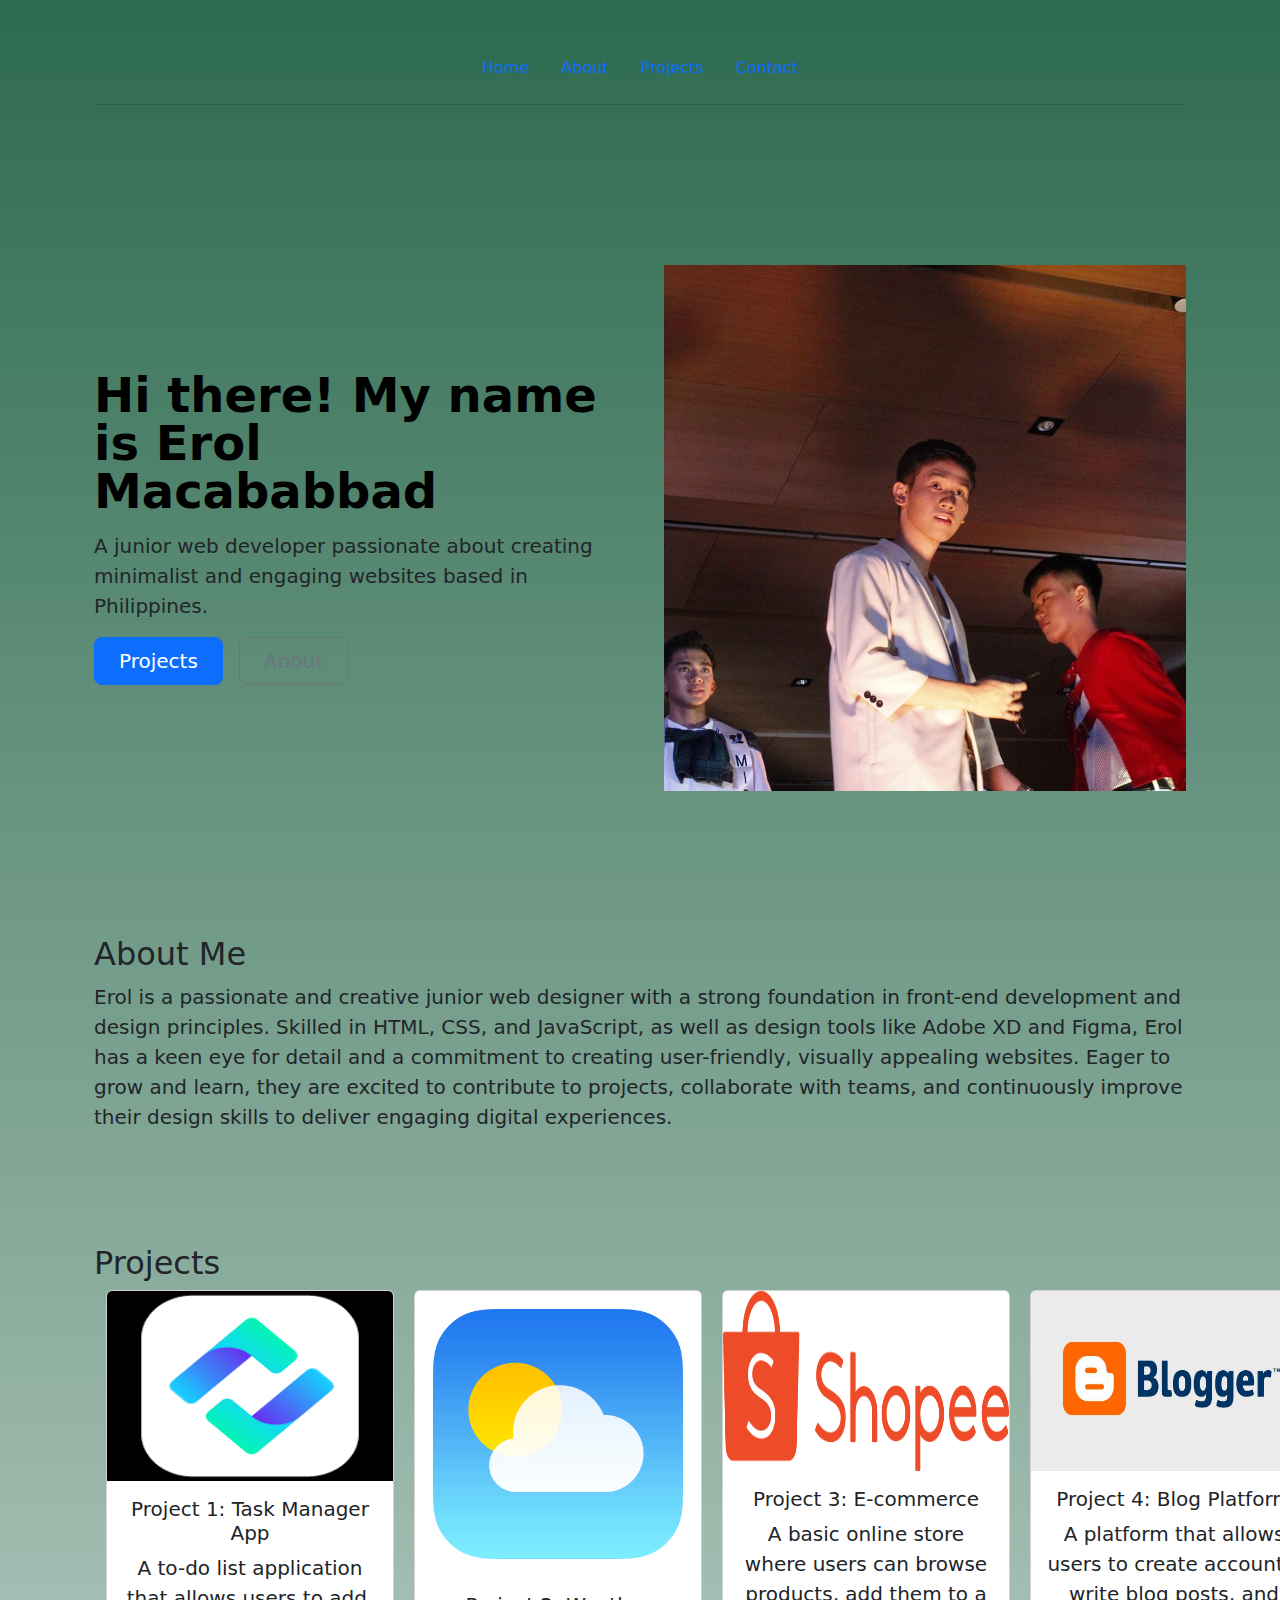
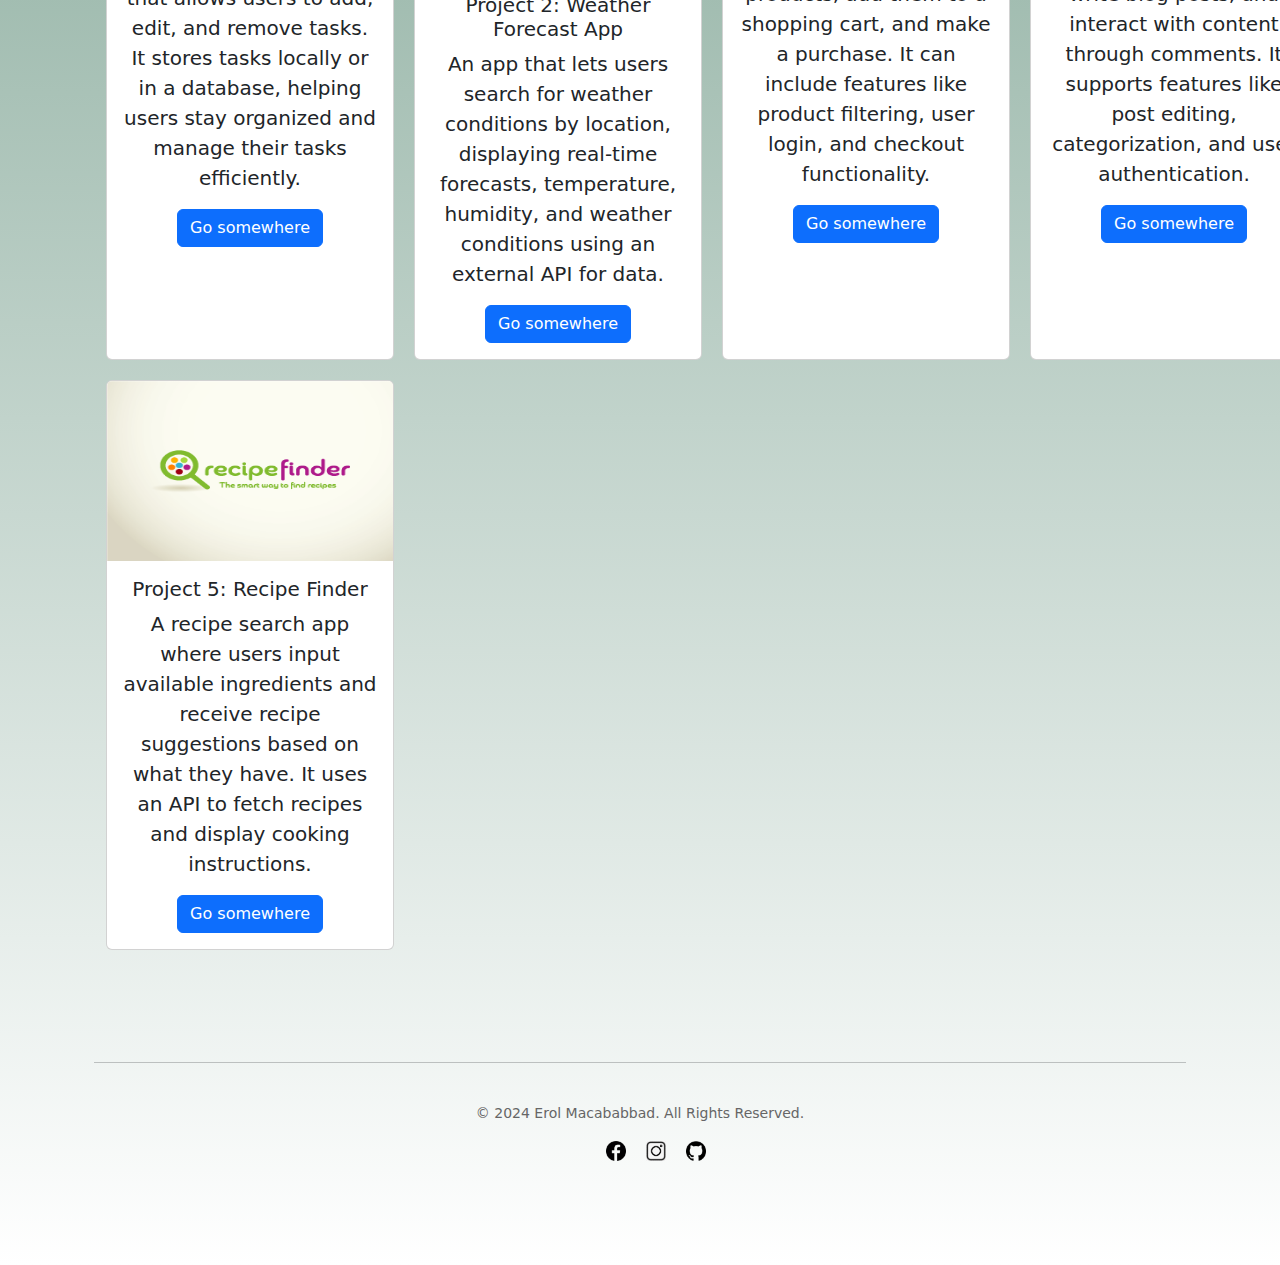
<file: index.html>
<!DOCTYPE html>
<html lang="en">
<head>
    <meta charset="UTF-8">
    <meta name="viewport" content="width=device-width, initial-scale=1.0">
    <title>Document</title>
    <link rel="stylesheet" href="style.css">
    <link href="https://cdn.jsdelivr.net/npm/bootstrap@5.3.3/dist/css/bootstrap.min.css" rel="stylesheet" integrity="sha384-QWTKZyjpPEjISv5WaRU9OFeRpok6YctnYmDr5pNlyT2bRjXh0JMhjY6hW+ALEwIH" crossorigin="anonymous">
</head>
<body>
    <div class="container col-xxl-8 px-4 py-5">
        <header class="d-flex justify-content-center">
          <ul class="nav nav-pills">
            <li class="nav-item"><a href="#" class="nav-link custom-button">Home</a></li>
            <li class="nav-item"><a href="#" class="nav-link custom-button">About</a></li>
            <li class="nav-item"><a href="#" class="nav-link custom-button">Projects</a></li>
            <li class="nav-item"><a href="mailto:email.com" class="nav-link custom-button">Contact</a></li>
          </ul>
        </header>
        <hr>
    </div>

    <div class="container col-xxl-8 px-4 py-5">
        <div class="row flex-lg-row-reverse align-items-center g-5 py-5">
          <div class="col-10 col-sm-8 col-lg-6">
            <img src="images/profile.jpg" class="d-block mx-lg-auto img-fluid" alt="Bootstrap Themes" width="700" height="500" loading="lazy">
          </div>
          <div class="col-lg-6">
            <h1 class="display-5 fw-bold text-body-emphasis lh-1 mb-3">Hi there! My name is Erol Macababbad</h1>
            <p class="lead">A junior web developer passionate about creating minimalist and engaging websites based in Philippines.</p>
            <div class="d-grid gap-2 d-md-flex justify-content-md-start">
                <button id="projectsBtn" type="button" class="btn btn-primary btn-lg px-4 me-md-2">Projects</button>
                <button id="aboutBtn" type="button" class="btn btn-outline-secondary btn-lg px-4">About</button>
            </div>
          </div>
        </div>
    </div>
  
    <div class="container col-xxl-8 px-4 py-5  aboutMe">
        <h2 id="About">About Me</h2>
        <p class="lead">
            Erol is a passionate and creative junior web designer with a strong foundation in front-end development and design principles. Skilled in HTML, CSS, and JavaScript, as well as design tools like Adobe XD and Figma, Erol has a keen eye for detail and a commitment to creating user-friendly, visually appealing websites. Eager to grow and learn, they are excited to contribute to projects, collaborate with teams, and continuously improve their design skills to deliver engaging digital experiences.


        </p>
    </div>

   <div class="container col-xxl-8 px-4 py-5">
        <h2 id="Projects">Projects</h2>
        <div class="container lead projects">
            <div class="card" style="width: 18rem;">
                <img src="images/tm.png" class="card-img-top" alt="..." style="height: 190px;">
                <div class="card-body">
                <h5 class="card-title">Project 1: Task Manager App</h5>
                <p class="card-text">A to-do list application that allows users to add, edit, and remove tasks. It stores tasks locally or in a database, helping users stay organized and manage their tasks efficiently.</p>
                <a href="#" class="btn btn-primary">Go somewhere</a>
                </div>
            </div>
            <div class="card" style="width: 18rem;">
                <img src="images/weather.png" class="card-img-top" alt="...">
                <div class="card-body">
                <h5 class="card-title">Project 2: Weather Forecast App </h5>
                <p class="card-text">An app that lets users search for weather conditions by location, displaying real-time forecasts, temperature, humidity, and weather conditions using an external API for data.</p>
                <a href="#" class="btn btn-primary">Go somewhere</a>
                </div>
            </div>
            <div class="card" style="width: 18rem;">
                <img src="images/Shopee.svg.png" class="card-img-top" alt="..." style="height: 180px;">
                <div class="card-body">
                <h5 class="card-title">Project 3: E-commerce </h5>
                <p class="card-text">A basic online store where users can browse products, add them to a shopping cart, and make a purchase. It can include features like product filtering, user login, and checkout functionality.</p>
                <a href="#" class="btn btn-primary">Go somewhere</a>
                </div>
            </div>
            <div class="card" style="width: 18rem;">
                <img src="images/blog.jpg" class="card-img-top" alt="..." style="height: 180px;">
                <div class="card-body">
                <h5 class="card-title">Project 4: Blog Platform</h5>
                <p class="card-text">A platform that allows users to create accounts, write blog posts, and interact with content through comments. It supports features like post editing, categorization, and user authentication.</p>
                <a href="#" class="btn btn-primary">Go somewhere</a>
                </div>
            </div>
            <div class="card" style="width: 18rem;">
                <img src="images/recipe.png" class="card-img-top" alt="..." style="height: 180px;">
                <div class="card-body">
                <h5 class="card-title">Project 5: Recipe Finder</h5>
                <p class="card-text">A recipe search app where users input available ingredients and receive recipe suggestions based on what they have. It uses an API to fetch recipes and display cooking instructions.</p>
                <a href="#" class="btn btn-primary">Go somewhere</a>
                </div>
            </div>
            
        </div>
   </div>

   <div class="container col-xxl-8 px-4 py-5">
    <hr>
    <footer class="py-3 my-4">
        <p>&copy; 2024 Erol Macababbad. All Rights Reserved.</p>
        <ul class="social-icons">
          <li>
            <a href="https://www.facebook.com/erolrydon.macababbad" target="_blank">
              <img src="images/facebook-logo.png" alt="Facebook">
            </a>
          </li>
          <li>
            <a href="https://www.instagram.com/er_macababbad/" target="_blank">
              <img src="images/instagram-logo.png" alt="Instagram">
            </a>
          </li>
          <li>
            <a href="https://github.com/Zura2312" target="_blank">
              <img src="images/github-logo.png" alt="GitHub">
            </a>
          </li>
        </ul>
      </footer>
  </div>
    




    <script src="https://cdn.jsdelivr.net/npm/bootstrap@5.3.3/dist/js/bootstrap.bundle.min.js" integrity="sha384-YvpcrYf0tY3lHB60NNkmXc5s9fDVZLESaAA55NDzOxhy9GkcIdslK1eN7N6jIeHz" crossorigin="anonymous"></script>
    <script>
        document.getElementById("projectsBtn").addEventListener("click", function () {
          document.getElementById("Projects").scrollIntoView({ behavior: "smooth" });
        });
    </script>
    <script>
        document.getElementById("aboutBtn").addEventListener("click", function () {
          document.getElementById("About").scrollIntoView({ behavior: "smooth" });
        });
    </script>

      
</body>
</html>
</file>
<file: style.css>
.projects{
    display: grid;
    grid-template-columns: repeat(4, 1fr);
    grid-template-rows: 1fr;
    text-align: center;
    gap: 20px;
}
footer {
    text-align: center;
    padding: 10px;
    font-size: 14px;
    color: #666;
    margin-top: auto;
}
body {
    display: flex;
    flex-direction: column;
    min-height: 100vh;
    background: linear-gradient(180deg, #2d6a4f, #ffffff);
}

.social-icons {
    list-style: none;
    display: flex;
    justify-content: center;

}
  
.social-icons li {
    display: inline-block;
    margin: 0 10px;
}

.social-icons img {
    width: 20px;
    height: 20px;
}
</file>
